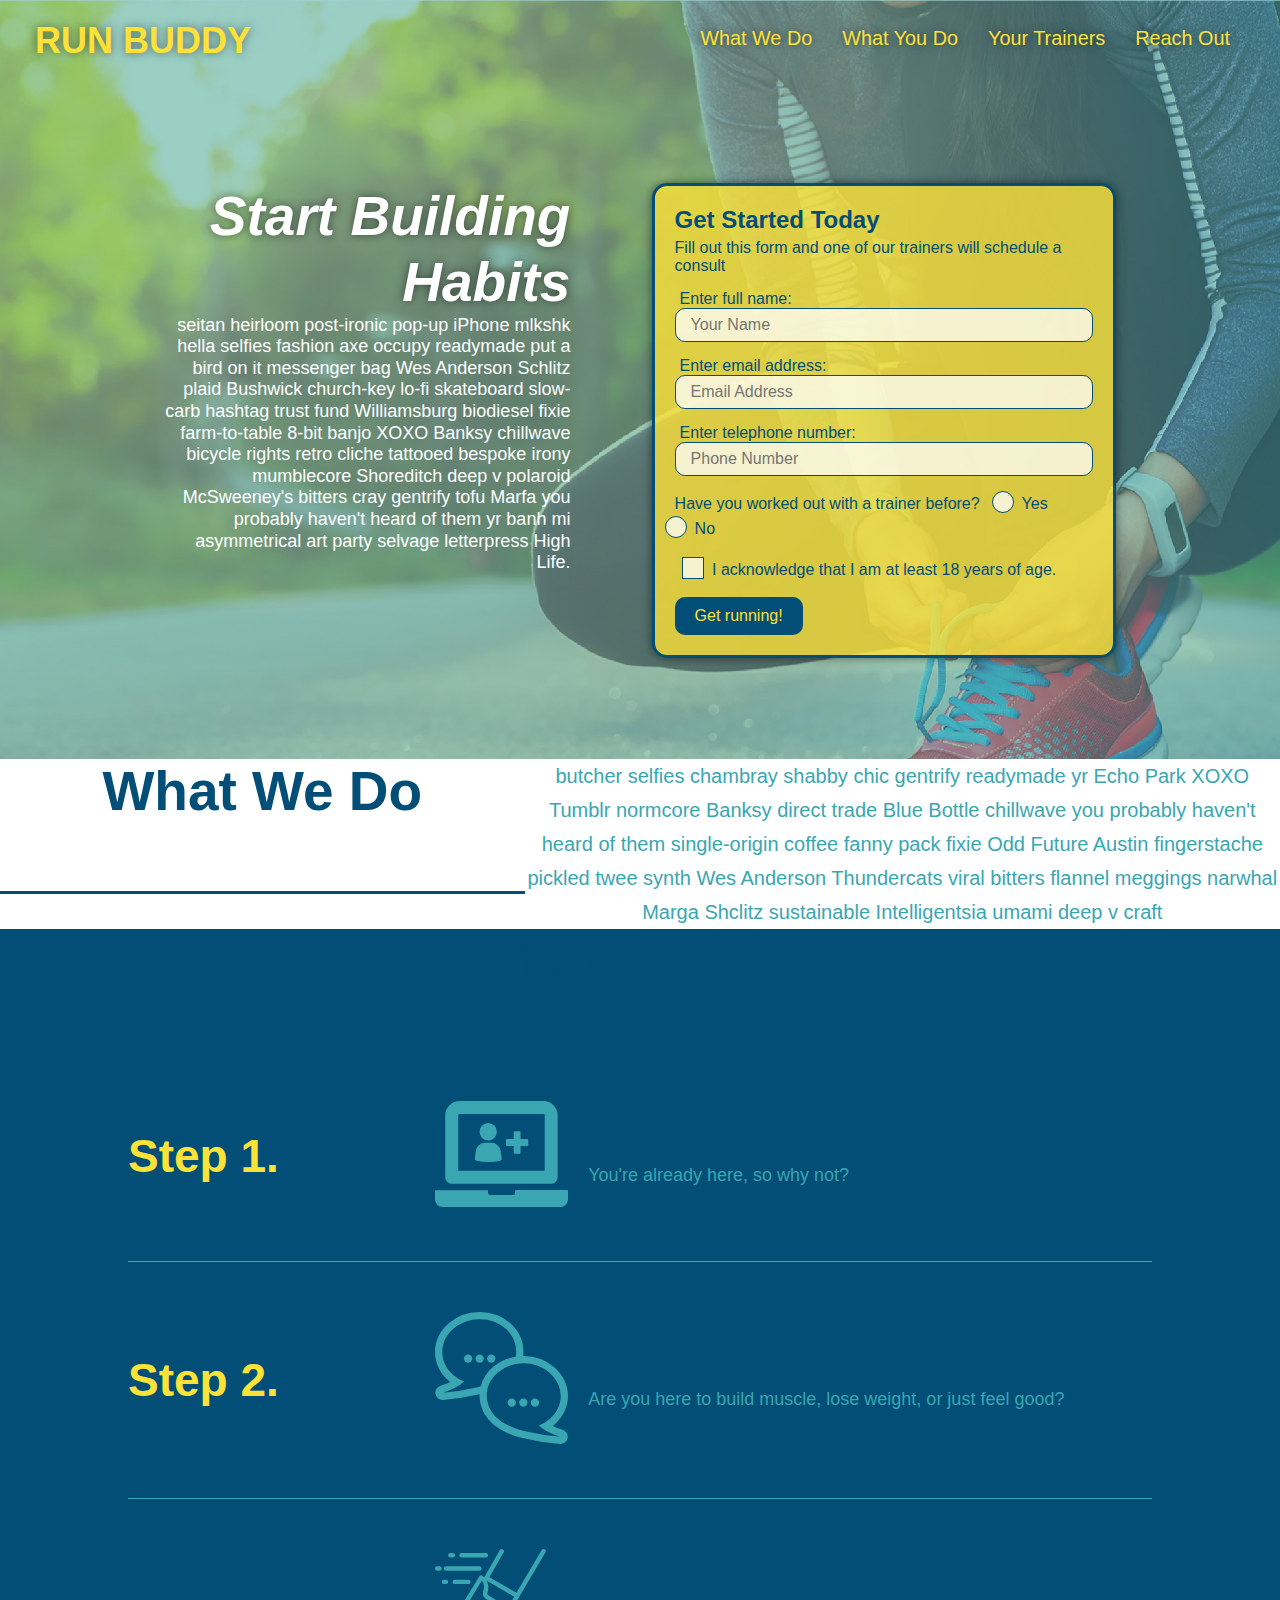
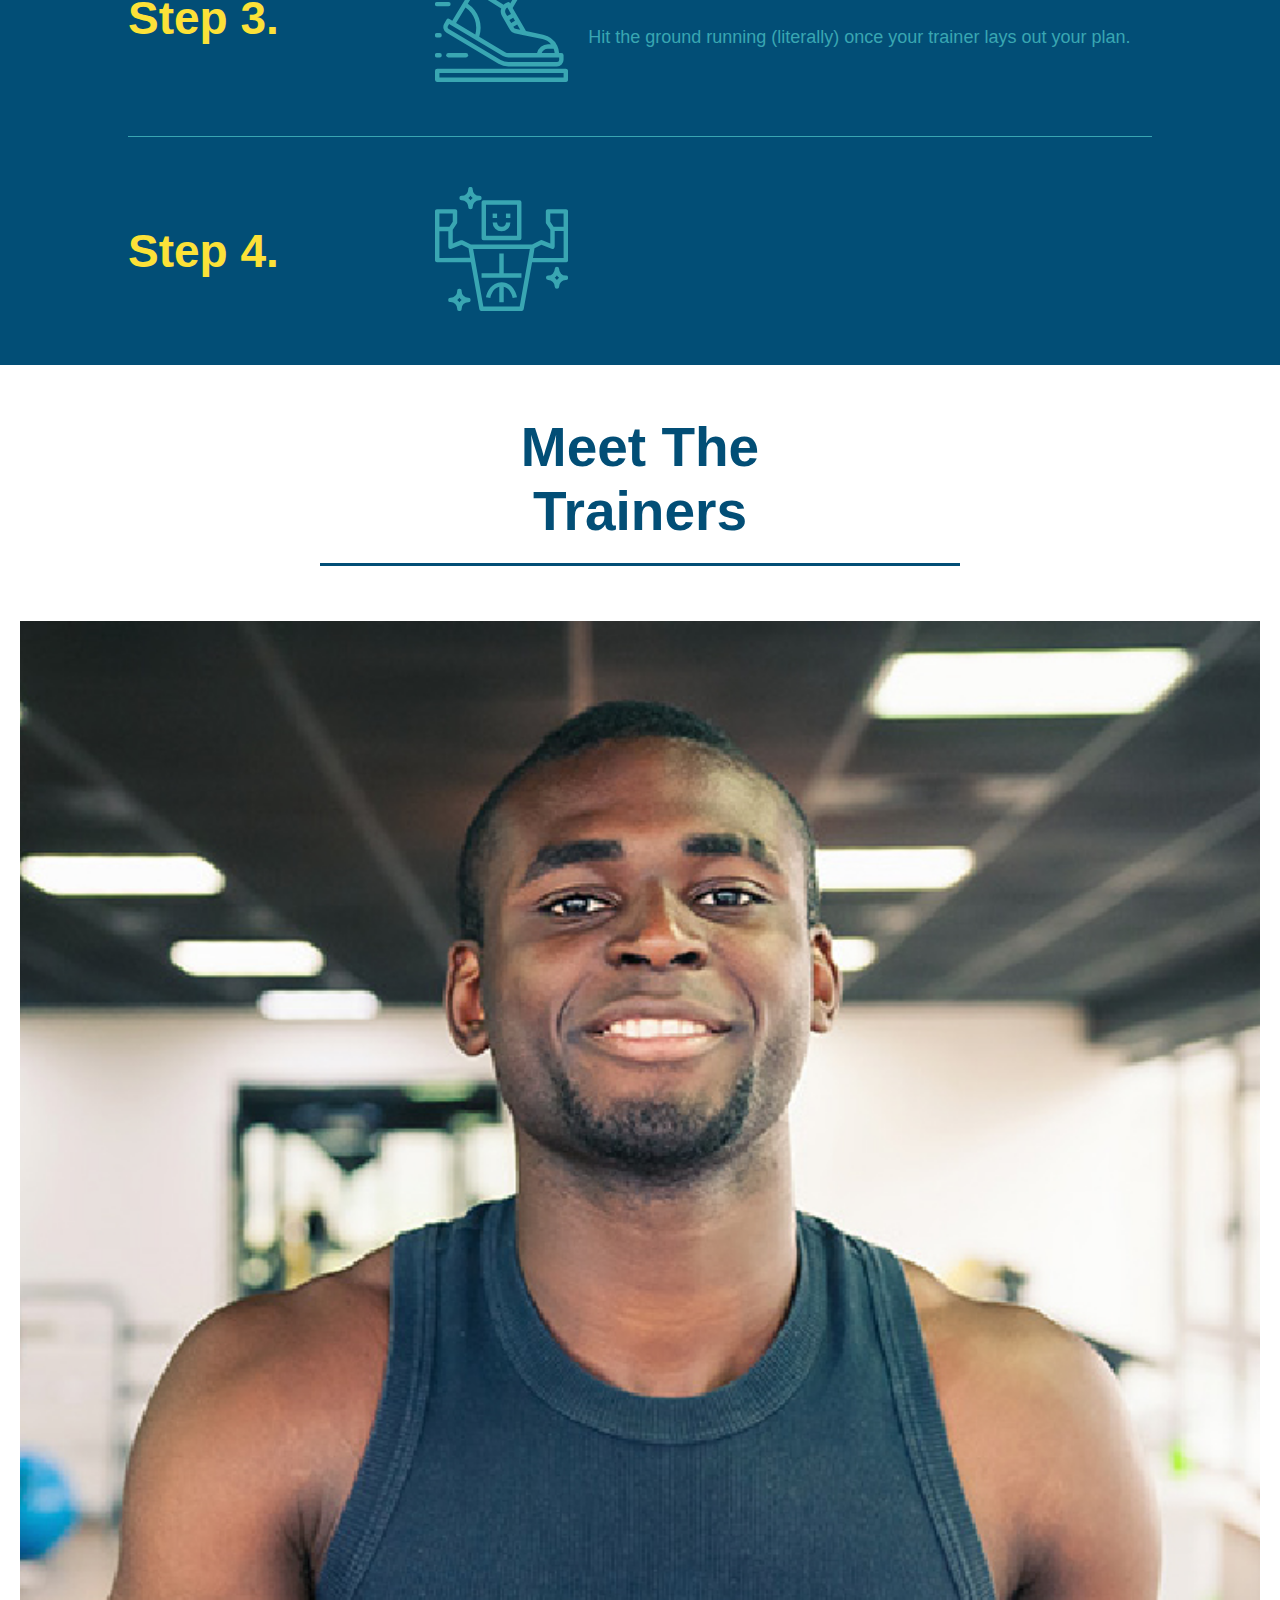
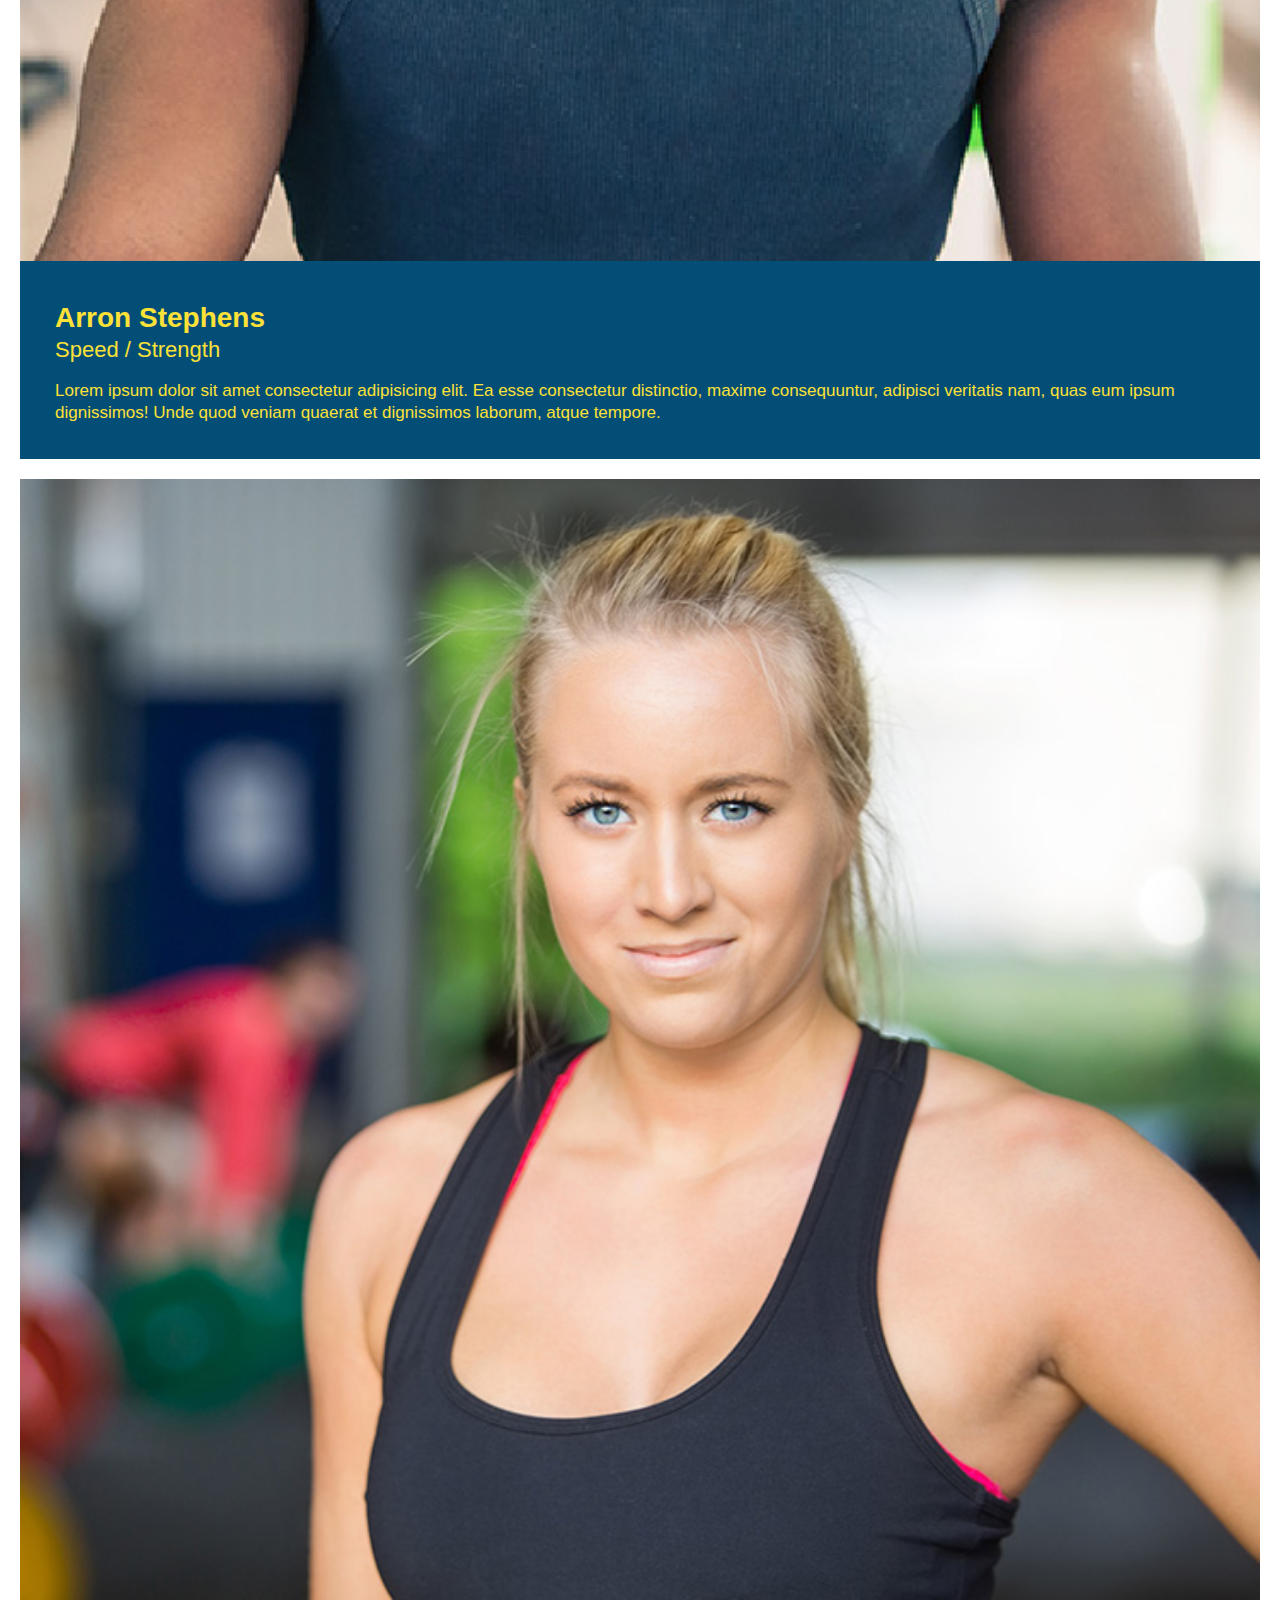
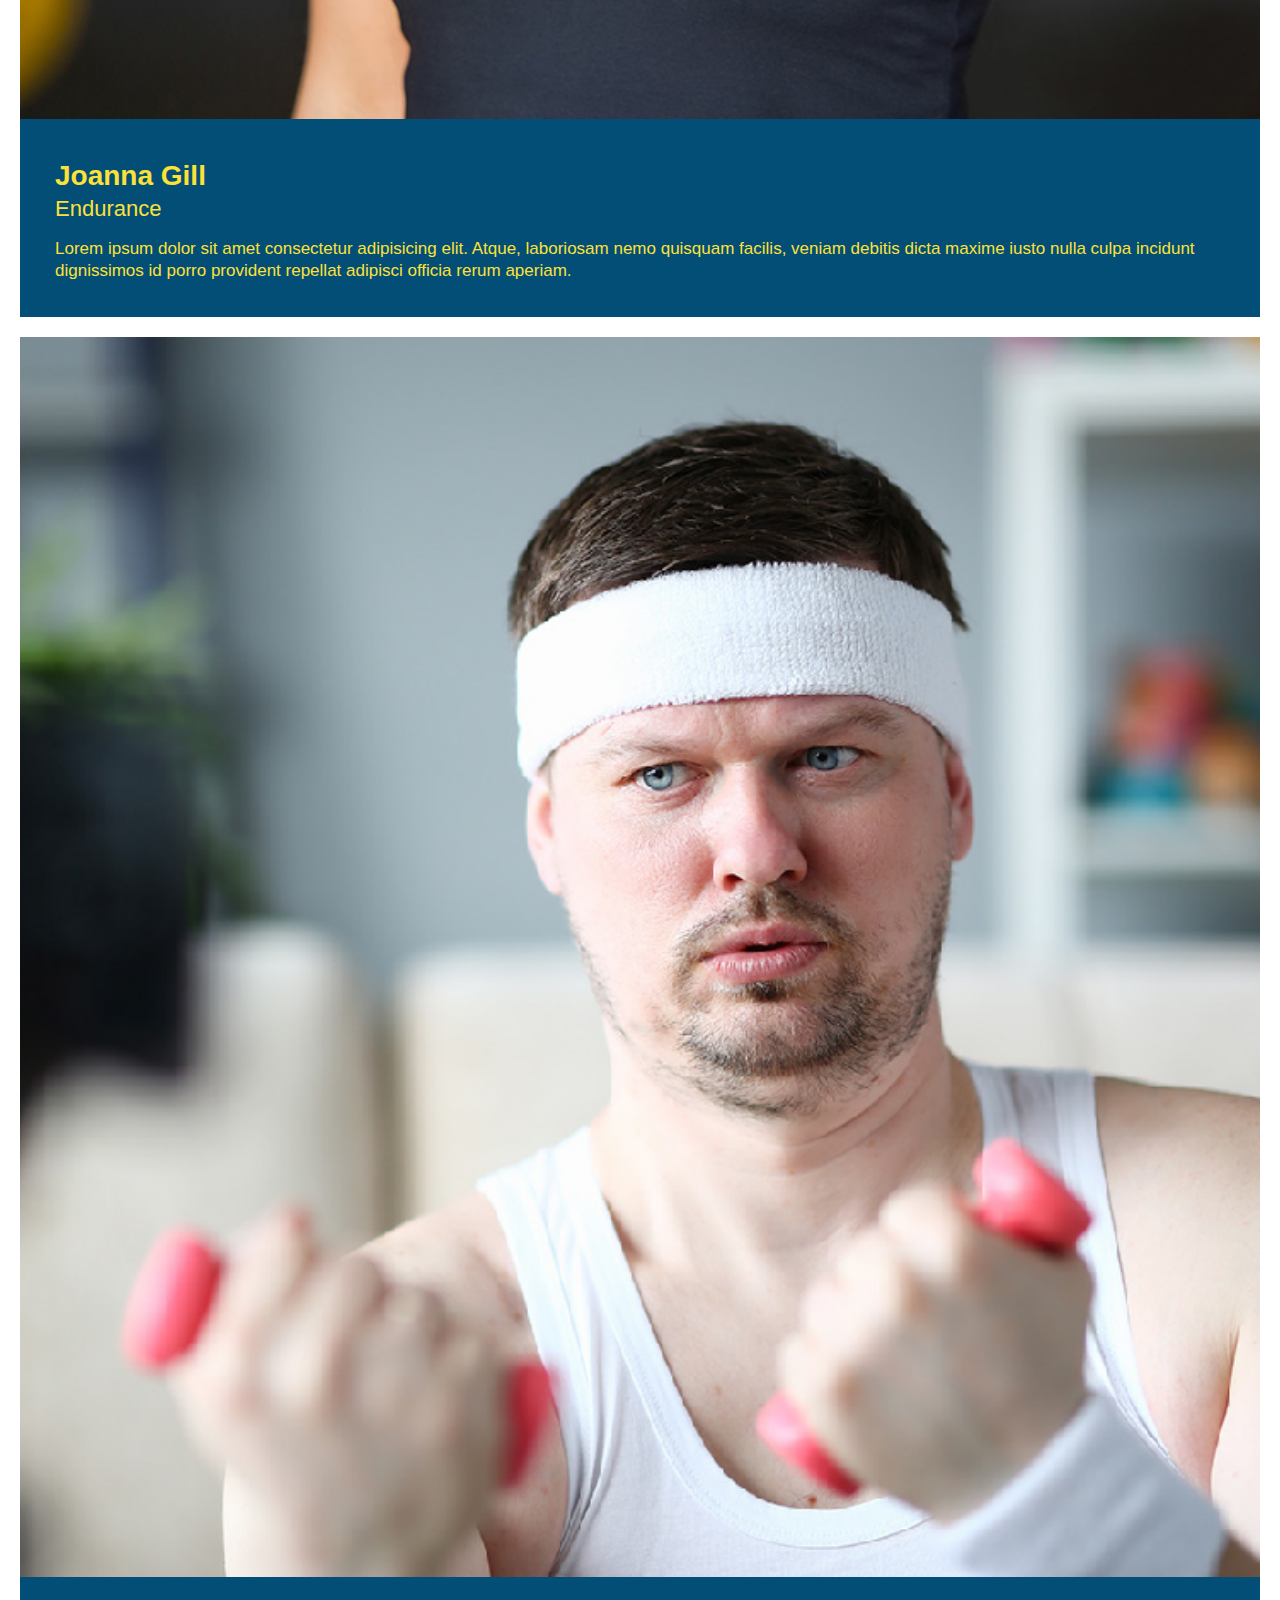
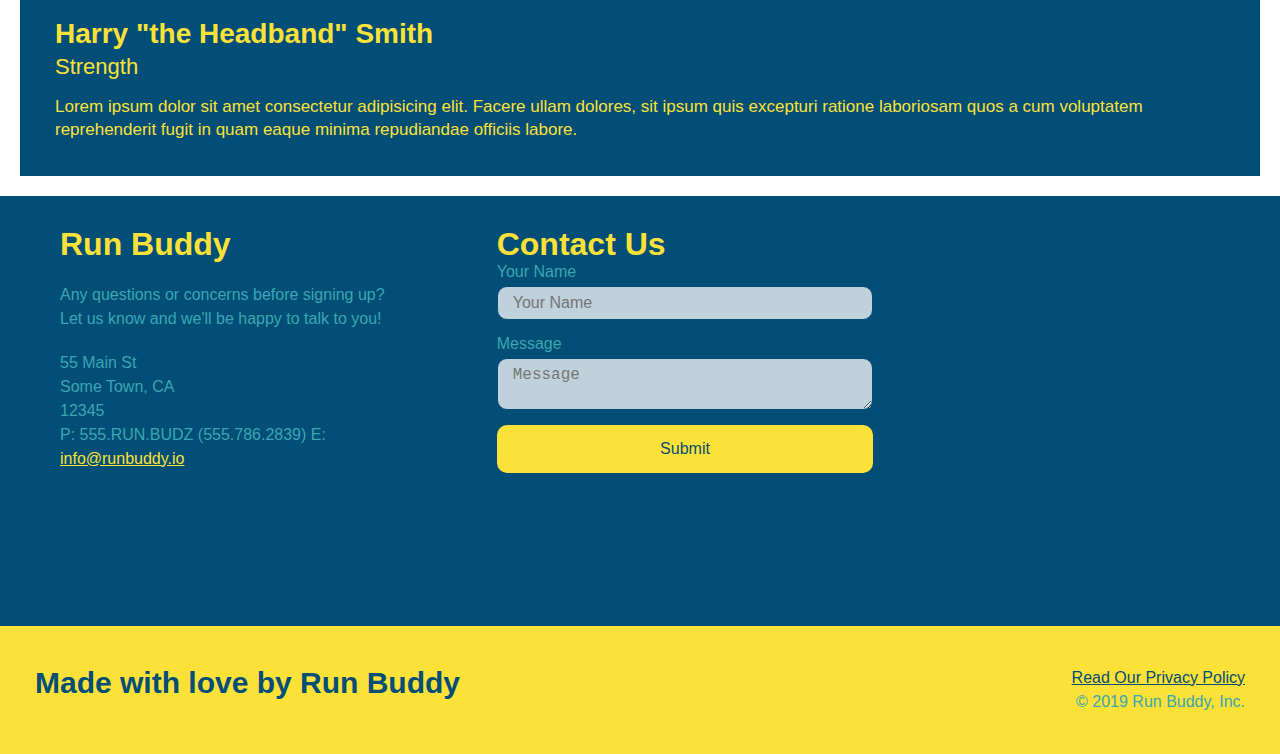
<file: index.html>
<!DOCTYPE html>
<html lang="en">
    <head>
        <meta name="viewport" content="width=device-width, initial-scale=1.0"/>
        <meta charset="UTF-8"/>
        <title>Run Buddy</title>
        <link rel="stylesheet" href="./assets/css/style.css"/>
    </head>
    <body>
        <!--navigation-->
        <header>
            <h1>
                <a href="/">RUN BUDDY</a>
            </h1>  
            <nav>
                <!--Unordered list element-->
                <ul>
                    <!--list item element-->
                    <li>
                        <!--Anchor element-->
                        <a href="#what-we-do">What We Do</a>
                    </li>
                    <li>
                        <a href="#what-you-do">What You Do</a>
                    </li>
                    <li>
                        <a href="#your-trainers">Your Trainers</a>
                    </li>
                    <li>
                        <a href="#reach-out">Reach Out</a>
                    </li>
                </ul>
            </nav>
        </header>
        <!--hero/jumbotron-->
        <section class="hero">
            <div class="hero-cta">
                <h2>Start Building Habits</h2>
                <p>
                    seitan heirloom post-ironic pop-up iPhone mlkshk hella selfies fashion axe occupy readymade put a bird on it messenger bag Wes Anderson Schlitz plaid Bushwick church-key lo-fi skateboard slow-carb hashtag trust fund Williamsburg biodiesel fixie farm-to-table 8-bit banjo XOXO Banksy chillwave bicycle rights retro cliche tattooed bespoke irony mumblecore Shoreditch deep v polaroid McSweeney's bitters cray gentrify tofu Marfa you probably haven't heard of them yr banh mi asymmetrical art party selvage letterpress High Life.
                </p>
            </div>
            <div class="hero-form">
                <h3>Get Started Today</h3>
                <p>Fill out this form and one of our trainers will schedule a consult</p>
                <!--Add form element-->
                <form>
                    <label for="name">Enter full name:</label>
                    <input type="text" placeholder="Your Name" name="name" id="name" class="form-input">
                    <label for="email">Enter email address:</label>
                    <input type="email" placeholder="Email Address" name="email" id="email" class="form-input"/>
                    <label for="phone">Enter telephone number:</label>
                    <input type="tel" placeholder="Phone Number" name="phone" id="phone" class="form-input"/>
                    <p>
                        Have you worked out with a trainer before?
                        <span class="radio-wrapper">
                            <input type="radio" name="trainer-confirm" id="trainer-yes"/>
                            <label for="trainer-yes">Yes</label>
                        </span>
                        <span class="radio-wrapper">
                            <input type="radio" name="trainer-confirm" id="tainer-no"/>
                            <label for="trainer-no">No</label>
                        </span>
                    </p>
                    <p>
                        <span class="checkbox-wrapper">
                            <input type="checkbox" name="age-confirm" id="checkbox">
                            <label for="checkbox">
                                I acknowledge that I am at least 18 years of age.
                            </label>
                        </span>
                    </p>
                    <button type="submit">
                        Get running!
                    </button>
                </form>
            </div>

        </section>
        <!--End Hero Section-->

        <!--"what we do" section-->
        <section id="what-we-do" class="intro">
          <div class="flex-row">
              <h2 class="section-title primary border">What We Do</h2>
              <p>
                  butcher selfies chambray shabby chic gentrify readymade yr Echo Park XOXO Tumblr normcore Banksy direct trade Blue Bottle chillwave you probably haven't heard of them single-origin coffee fanny pack fixie Odd Future Austin fingerstache pickled twee synth Wes Anderson Thundercats viral bitters flannel meggings narwhal Marga Shclitz sustainable Intelligentsia umami deep v craft
              </p>
          </div>
        </section>

        <!--"what you do" section-->
        <section id="what-you-do" class="steps">
            <div class="flex-row">
                <h2 class="section-title secondary border">What You Do</h2>
            </div>
            
            <div class="step">
                <h3>Step 1.</h3>
                <div class="step-info">
                    <div class="step-img">
                        <img src="./assets/images/step-1.svg" alt=" "/>
                    </div>
                    <div class="step-text">
                        <h4>Fill Out the Form Above</h4>
                        <p>You're already here, so why not?</p>
                    </div>
                </div>
            </div>

            <div class="step">
                <h3>Step 2.</h3>
                <div class="step-info">
                    <div class="step-img">
                        <img src="./assets/images/step-2.svg" alt=" ">
                    </div>
                    <div class="step-text">
                        <h4>Consult with One of Our Trainers</h4>
                        <p>Are you here to build muscle, lose weight, or just feel good?</p>
                    </div>
                </div>
            </div>

            <div class="step">
                <h3>Step 3.</h3>
                <div class="step-info">
                    <div class="step-img">
                        <img src="./assets/images/step-3.svg" alt=" ">
                    </div>
                    <div class="step-text">
                        <h4>Get Running</h4>
                        <p>Hit the ground running (literally) once your trainer lays out your plan.</p>
                    </div>
                </div>
            </div>

            <div class="step">
                <h3>Step 4.</h3>
                <div class="step-info">
                    <div class="step-img">
                        <img src="./assets/images/step-4.svg" alt=" ">
                    </div>
                    <div class="step-text">
                        <h4>See Results</h4>
                    </div>
                </div>
            </div>
        </section>

        <!--"meet the trainers" section-->
        <div class="trainers">
            <section>

                <div class="flex-row">
                    <h2 class="section-title primary-border">
                        Meet The Trainers
                    </h2>
                </div>
                <article class="trainer">
                    <img src="./assets/images/trainer-1.jpg" alt="Arron Stephens in his clothes, ready to pump iron">
                    <div class="trainer-bio">
                        <h3 class="trainer-name">Arron Stephens</h3>
                        <h4 class="trainer-role">Speed / Strength</h4>
                        <p>
                            Lorem ipsum dolor sit amet consectetur adipisicing elit. Ea esse consectetur distinctio, maxime consequuntur, adipisci veritatis nam, quas eum ipsum dignissimos! Unde quod veniam quaerat et dignissimos laborum, atque tempore.                   
                        </p>
                    </div>
                </article>
                <!--Second Trainer Bio-->
                <article class="trainer">
                    <img src="./assets/images/trainer-2.jpg" alt="Joanna Gill cooling off after a workout">
                    <div class="trainer-bio">
                        <h3 class="trainer-name">Joanna Gill</h3>
                        <h4 class="trainer-role">Endurance</h4>
                        <p>
                            Lorem ipsum dolor sit amet consectetur adipisicing elit. Atque, laboriosam nemo quisquam facilis, veniam debitis dicta maxime iusto nulla culpa incidunt dignissimos id porro provident repellat adipisci officia rerum aperiam.
                        </p>
                    </div>
                </article>
                <!--Third Trainer Bio-->
                <article class="trainer">
                    <img src="./assets/images/trainer-3.jpg" alt="Harry Smith wearing a headband and lifting comically small pink weights"/>
                    <div class="trainer-bio">
                        <h3 class="trainer-name">Harry "the Headband" Smith</h3>
                        <h4 class="trainer-role">Strength</h4>
                        <p>
                            Lorem ipsum dolor sit amet consectetur adipisicing elit. Facere ullam dolores, sit ipsum quis excepturi ratione laboriosam quos a cum voluptatem reprehenderit fugit in quam eaque minima repudiandae officiis labore.
                        </p>
                    </div>
                </article>
            </section>
        </div>

        <!--"reach out" section-->
        <section id="reach-out" class="contact">
            <div class="contact-info">
                <div>

                    <h3>Run Buddy</h3>
                    <p>
                        Any questions or concerns before signing up? 
                        <br/>
                        Let us know and we'll be happy to talk to you!
                    </p>
                    <address>
                        55 Main St <br/>
                        Some Town, CA <br/>
                        12345 <br/>
                        P: 555.RUN.BUDZ (555.786.2839)
                        E: <a href="mailto: info@runbuddyio">info@runbuddy.io</a>
                    </address>
                </div>
            
                <div class="contact-form">
                    <h3>Contact Us</h3>
                    <form>
                        <label for="contact-name">Your Name</label>
                        <input type="text" id="contact-name" placeholder="Your Name">
                        
                        <label for="contact-message">Message</label>
                        <textarea id="contact-message" placeholder="Message" rows="2"></textarea>
 
                        <button type="submit">Submit</button>
                    </form>
                </div>    
                        <iframe src="https://www.google.com/maps/embed?pb=!1m18!1m12!1m3!1d3147.1079747227936!2d-120.42364418397035!3d37.92790791110593!2m3!1f0!2f0!3f0!3m2!1i1024!2i768!4f13.1!3m3!1m2!1s0x8090c49129b6ac57%3A0xb56c7eb95a2cd8bd!2sMain%20St%2C%20California%2095327!5e0!3m2!1sen!2sus!4v1616426329495!5m2!1sen!2sus" 
                        style="border: 0"
                        allowfullscreen=""
                        loading="lazy">
                    </iframe>
            </div>
        </section>

        <!--footer-->
        <footer>
            <h2>Made with love by Run Buddy</h2>
            <div>
                <a href="./privacy-policy.html">Read Our Privacy Policy</a><br/>
                &copy; 2019 Run Buddy, Inc.
            </div>
        </footer>            
    </body>
</html>
</file>
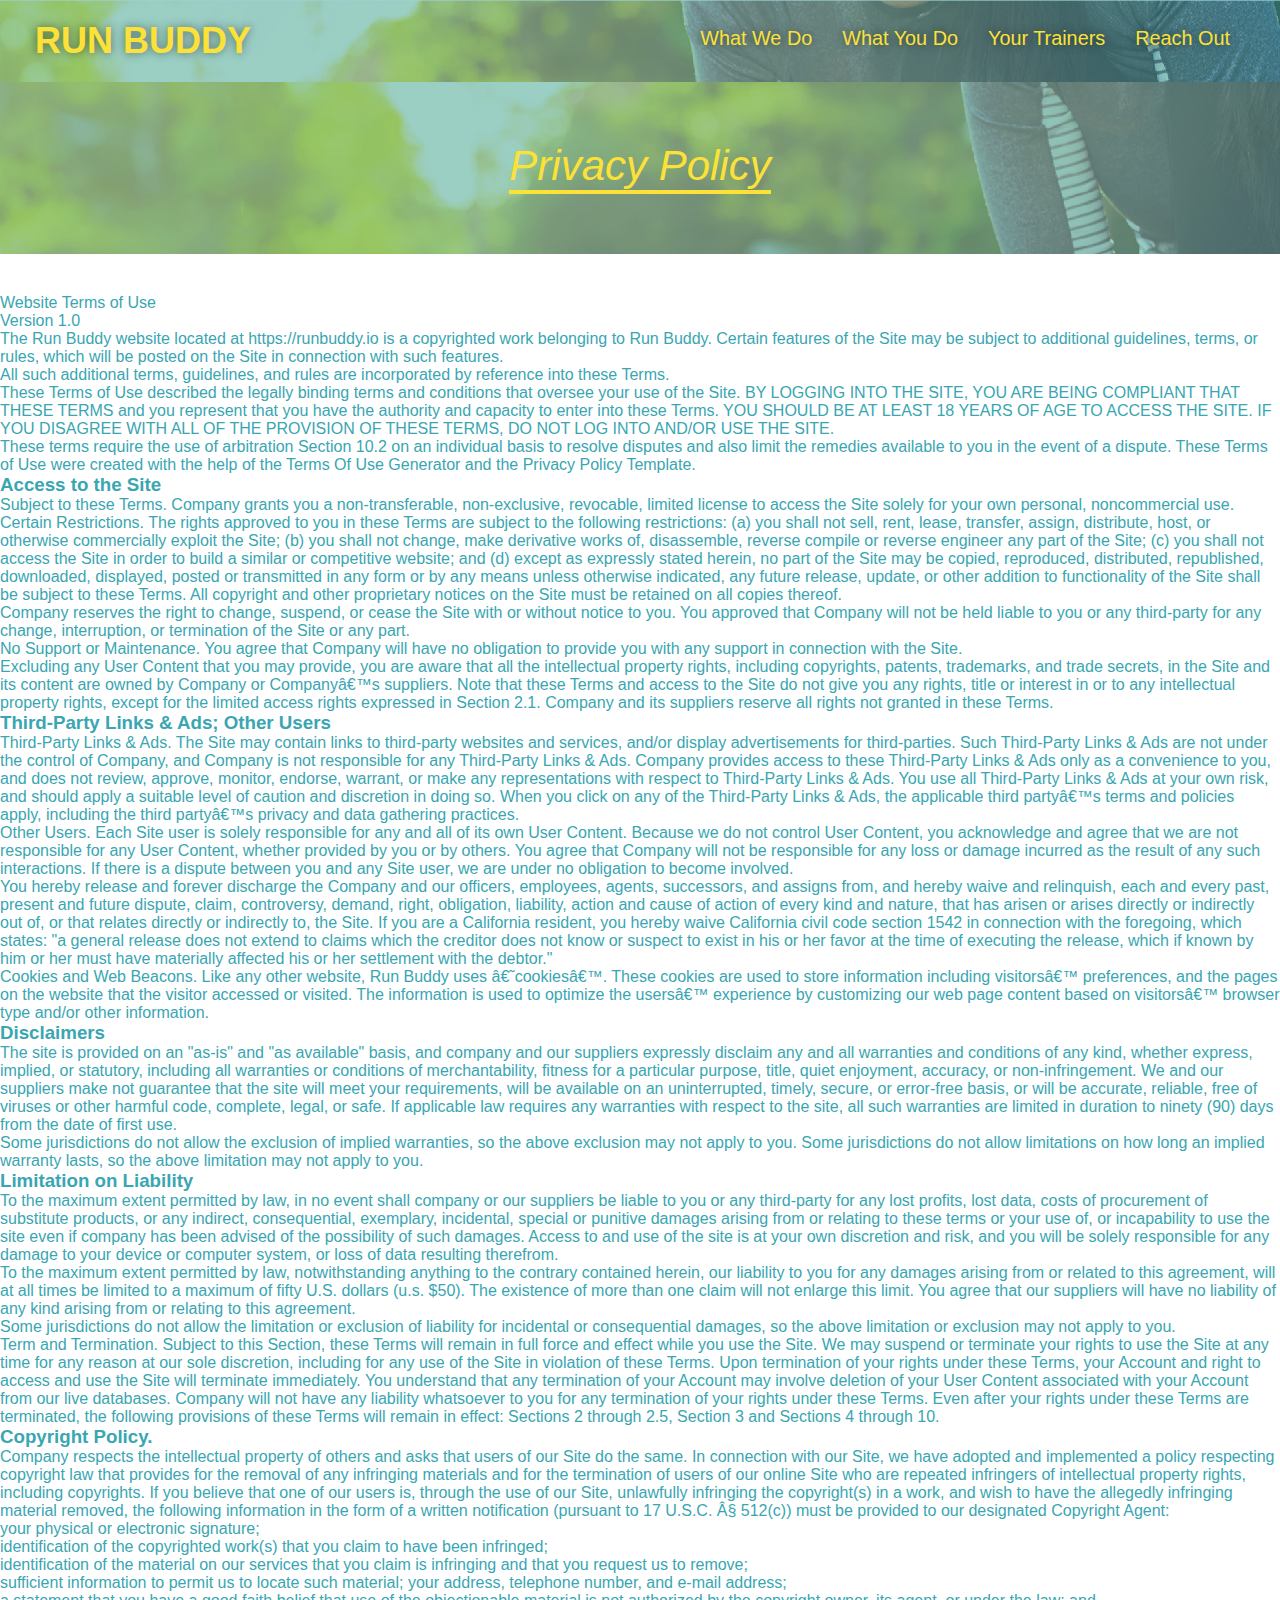
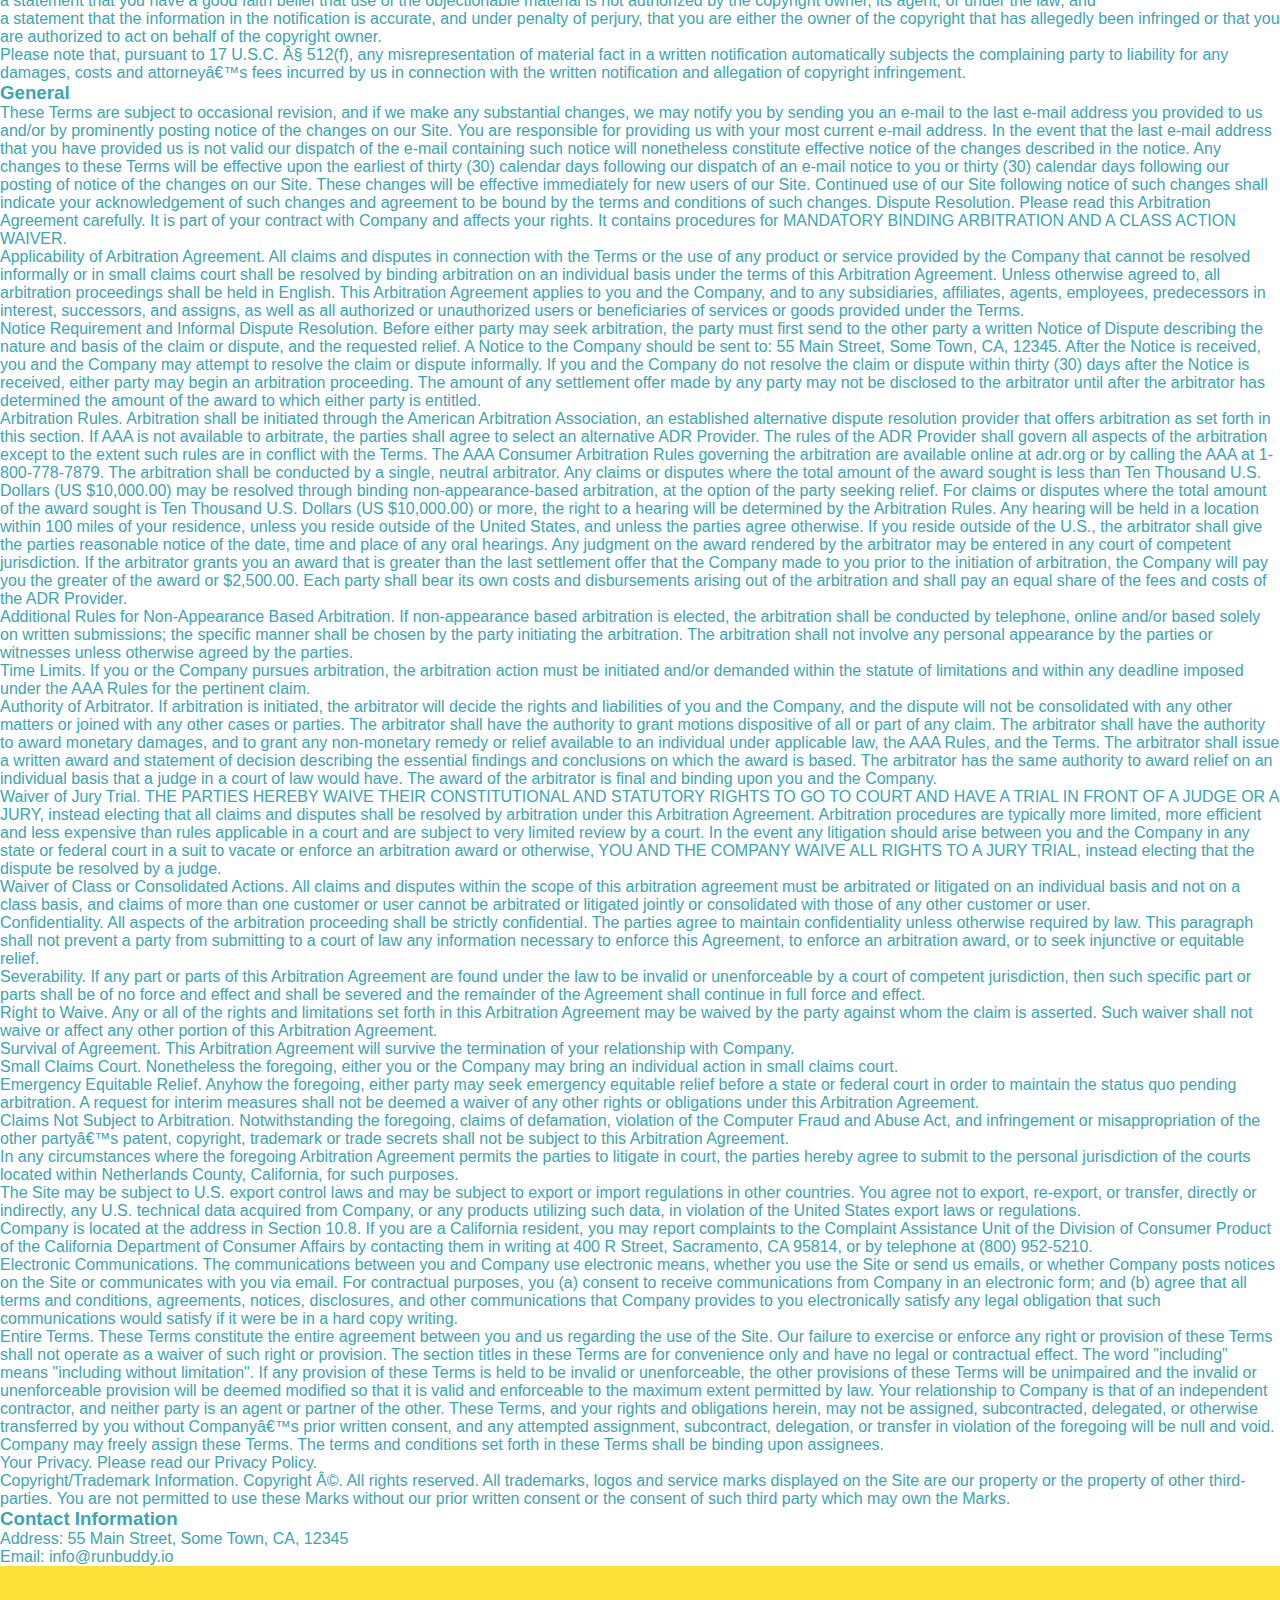
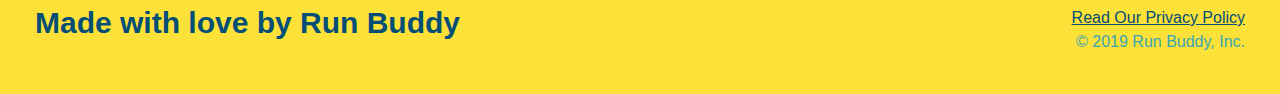
<file: privacy-policy.html>
<!DOCTYPE html>
<html lang="en">
  <head>
      <meta charset="UTF-8">
      <meta name="viewport" content="width=device-width, initial-scale=1.0"/>
     <title>Privacy Policy - Run Buddy</title>
     <link rel="stylesheet" href="./assets/css/style.css">
     <link rel="stylesheet" href="./assets/css/secondary-styles.css">
  </head>
  <body>
    <header>
        <h1>
            <a href="/">RUN BUDDY</a>
        </h1>  
        <nav>
            <!--Unordered list element-->
            <ul>
                <!--list item element-->
                <li>
                    <!--Anchor element-->
                    <a href="./index.html#what-we-do">What We Do</a>
                </li>
                <li>
                    <a href="./index.html#what-you-do">What You Do</a>
                </li>
                <li>
                    <a href="./index.html#your-trainers">Your Trainers</a>
                </li>
                <li>
                    <a href="./index.html#reach-out">Reach Out</a>
                </li>
            </ul>
        </nav>
    </header>
    <section class="hero">
        <h2 class="page-title">
            Privacy Policy
        </h2>
    </section>
    <article class="secondary-content">
        <head></head><body><p>
            Website Terms of Use
          </p>
    
          <p>
            Version 1.0
          </p>
    
          <p>
            The Run Buddy website located at https://runbuddy.io is a copyrighted work belonging to Run Buddy. Certain
            features of the Site may be subject to additional guidelines, terms, or rules, which will be posted on the Site
            in connection with such features.
          </p>
    
          <p>
            All such additional terms, guidelines, and rules are incorporated by reference into these Terms.
          </p>
    
          <p>
            These Terms of Use described the legally binding terms and conditions that oversee your use of the Site. BY
            LOGGING INTO THE SITE, YOU ARE BEING COMPLIANT THAT THESE TERMS and you represent that you have the authority
            and capacity to enter into these Terms. YOU SHOULD BE AT LEAST 18 YEARS OF AGE TO ACCESS THE SITE. IF YOU
            DISAGREE WITH ALL OF THE PROVISION OF THESE TERMS, DO NOT LOG INTO AND/OR USE THE SITE.
          </p>
    
          <p>
            These terms require the use of arbitration Section 10.2 on an individual basis to resolve disputes and also
            limit the remedies available to you in the event of a dispute. These Terms of Use were created with the help of
            the Terms Of Use Generator and the Privacy Policy Template.
          </p>
    
          <h3>
            Access to the Site
          </h3>
    
          <p>
            Subject to these Terms. Company grants you a non-transferable, non-exclusive, revocable, limited license to
            access the Site solely for your own personal, noncommercial use.
          </p>
    
          <p>
            Certain Restrictions. The rights approved to you in these Terms are subject to the following restrictions: (a)
            you shall not sell, rent, lease, transfer, assign, distribute, host, or otherwise commercially exploit the Site;
            (b) you shall not change, make derivative works of, disassemble, reverse compile or reverse engineer any part of
            the Site; (c) you shall not access the Site in order to build a similar or competitive website; and (d) except
            as expressly stated herein, no part of the Site may be copied, reproduced, distributed, republished, downloaded,
            displayed, posted or transmitted in any form or by any means unless otherwise indicated, any future release,
            update, or other addition to functionality of the Site shall be subject to these Terms. All copyright and other
            proprietary notices on the Site must be retained on all copies thereof.
          </p>
    
          <p>
            Company reserves the right to change, suspend, or cease the Site with or without notice to you. You approved
            that Company will not be held liable to you or any third-party for any change, interruption, or termination of
            the Site or any part.
          </p>
    
          <p>
            No Support or Maintenance. You agree that Company will have no obligation to provide you with any support in
            connection with the Site.
          </p>
    
          <p>
            Excluding any User Content that you may provide, you are aware that all the intellectual property rights,
            including copyrights, patents, trademarks, and trade secrets, in the Site and its content are owned by Company
            or Companyâ€™s suppliers. Note that these Terms and access to the Site do not give you any rights, title or
            interest in or to any intellectual property rights, except for the limited access rights expressed in Section
            2.1. Company and its suppliers reserve all rights not granted in these Terms.
          </p>
    
          <h3>
            Third-Party Links &amp; Ads; Other Users
          </h3>
    
          <p>
            Third-Party Links &amp; Ads. The Site may contain links to third-party websites and services, and/or display
            advertisements for third-parties. Such Third-Party Links &amp; Ads are not under the control of Company, and Company
            is not responsible for any Third-Party Links &amp; Ads. Company provides access to these Third-Party Links &amp; Ads
            only as a convenience to you, and does not review, approve, monitor, endorse, warrant, or make any
            representations with respect to Third-Party Links &amp; Ads. You use all Third-Party Links &amp; Ads at your own risk,
            and should apply a suitable level of caution and discretion in doing so. When you click on any of the
            Third-Party Links &amp; Ads, the applicable third partyâ€™s terms and policies apply, including the third partyâ€™s
            privacy and data gathering practices.
          </p>
    
          <p>
            Other Users. Each Site user is solely responsible for any and all of its own User Content. Because we do not
            control User Content, you acknowledge and agree that we are not responsible for any User Content, whether
            provided by you or by others. You agree that Company will not be responsible for any loss or damage incurred as
            the result of any such interactions. If there is a dispute between you and any Site user, we are under no
            obligation to become involved.
          </p>
    
          <p>
            You hereby release and forever discharge the Company and our officers, employees, agents, successors, and
            assigns from, and hereby waive and relinquish, each and every past, present and future dispute, claim,
            controversy, demand, right, obligation, liability, action and cause of action of every kind and nature, that has
            arisen or arises directly or indirectly out of, or that relates directly or indirectly to, the Site. If you are
            a California resident, you hereby waive California civil code section 1542 in connection with the foregoing,
            which states: "a general release does not extend to claims which the creditor does not know or suspect to exist
            in his or her favor at the time of executing the release, which if known by him or her must have materially
            affected his or her settlement with the debtor."
          </p>
    
          <p>
            Cookies and Web Beacons. Like any other website, Run Buddy uses â€˜cookiesâ€™. These cookies are used to store
            information including visitorsâ€™ preferences, and the pages on the website that the visitor accessed or visited.
            The information is used to optimize the usersâ€™ experience by customizing our web page content based on visitorsâ€™
            browser type and/or other information.
          </p>
    
          <h3>
            Disclaimers
          </h3>
    
          <p>
            The site is provided on an "as-is" and "as available" basis, and company and our suppliers expressly disclaim
            any and all warranties and conditions of any kind, whether express, implied, or statutory, including all
            warranties or conditions of merchantability, fitness for a particular purpose, title, quiet enjoyment, accuracy,
            or non-infringement. We and our suppliers make not guarantee that the site will meet your requirements, will be
            available on an uninterrupted, timely, secure, or error-free basis, or will be accurate, reliable, free of
            viruses or other harmful code, complete, legal, or safe. If applicable law requires any warranties with respect
            to the site, all such warranties are limited in duration to ninety (90) days from the date of first use.
          </p>
    
          <p>
            Some jurisdictions do not allow the exclusion of implied warranties, so the above exclusion may not apply to
            you. Some jurisdictions do not allow limitations on how long an implied warranty lasts, so the above limitation
            may not apply to you.
          </p>
    
          <h3>
            Limitation on Liability
          </h3>
    
          <p>
            To the maximum extent permitted by law, in no event shall company or our suppliers be liable to you or any
            third-party for any lost profits, lost data, costs of procurement of substitute products, or any indirect,
            consequential, exemplary, incidental, special or punitive damages arising from or relating to these terms or
            your use of, or incapability to use the site even if company has been advised of the possibility of such
            damages. Access to and use of the site is at your own discretion and risk, and you will be solely responsible
            for any damage to your device or computer system, or loss of data resulting therefrom.
          </p>
    
          <p>
            To the maximum extent permitted by law, notwithstanding anything to the contrary contained herein, our liability
            to you for any damages arising from or related to this agreement, will at all times be limited to a maximum of
            fifty U.S. dollars (u.s. $50). The existence of more than one claim will not enlarge this limit. You agree that
            our suppliers will have no liability of any kind arising from or relating to this agreement.
          </p>
    
          <p>
            Some jurisdictions do not allow the limitation or exclusion of liability for incidental or consequential
            damages, so the above limitation or exclusion may not apply to you.
          </p>
    
          <p>
            Term and Termination. Subject to this Section, these Terms will remain in full force and effect while you use
            the Site. We may suspend or terminate your rights to use the Site at any time for any reason at our sole
            discretion, including for any use of the Site in violation of these Terms. Upon termination of your rights under
            these Terms, your Account and right to access and use the Site will terminate immediately. You understand that
            any termination of your Account may involve deletion of your User Content associated with your Account from our
            live databases. Company will not have any liability whatsoever to you for any termination of your rights under
            these Terms. Even after your rights under these Terms are terminated, the following provisions of these Terms
            will remain in effect: Sections 2 through 2.5, Section 3 and Sections 4 through 10.
          </p>
    
          <h3>
            Copyright Policy.
          </h3>
    
          <p>
            Company respects the intellectual property of others and asks that users of our Site do the same. In connection
            with our Site, we have adopted and implemented a policy respecting copyright law that provides for the removal
            of any infringing materials and for the termination of users of our online Site who are repeated infringers of
            intellectual property rights, including copyrights. If you believe that one of our users is, through the use of
            our Site, unlawfully infringing the copyright(s) in a work, and wish to have the allegedly infringing material
            removed, the following information in the form of a written notification (pursuant to 17 U.S.C. Â§ 512(c)) must
            be provided to our designated Copyright Agent:
          </p>
    
          <ul>
            <li>
              your physical or electronic signature;
            </li>
            <li>
              identification of the copyrighted work(s) that you claim to have been infringed;
            </li>
            <li>
              identification of the material on our services that you claim is infringing and that you request us to remove;
            </li>
            <li>
              sufficient information to permit us to locate such material; your address, telephone number, and e-mail
              address;
            </li>
            <li>
              a statement that you have a good faith belief that use of the objectionable material is not authorized by the
              copyright owner, its agent, or under the law; and
            </li>
            <li>
              a statement that the information in the notification is accurate, and under penalty of perjury, that you are
              either the owner of the copyright that has allegedly been infringed or that you are authorized to act on
              behalf of the copyright owner.
            </li>
          </ul>
    
          <p>
            Please note that, pursuant to 17 U.S.C. Â§ 512(f), any misrepresentation of material fact in a written
            notification automatically subjects the complaining party to liability for any damages, costs and attorneyâ€™s
            fees incurred by us in connection with the written notification and allegation of copyright infringement.
          </p>
    
          <h3>
            General
          </h3>
    
          <p>
            These Terms are subject to occasional revision, and if we make any substantial changes, we may notify you by
            sending you an e-mail to the last e-mail address you provided to us and/or by prominently posting notice of the
            changes on our Site. You are responsible for providing us with your most current e-mail address. In the event
            that the last e-mail address that you have provided us is not valid our dispatch of the e-mail containing such
            notice will nonetheless constitute effective notice of the changes described in the notice. Any changes to these
            Terms will be effective upon the earliest of thirty (30) calendar days following our dispatch of an e-mail
            notice to you or thirty (30) calendar days following our posting of notice of the changes on our Site. These
            changes will be effective immediately for new users of our Site. Continued use of our Site following notice of
            such changes shall indicate your acknowledgement of such changes and agreement to be bound by the terms and
            conditions of such changes. Dispute Resolution. Please read this Arbitration Agreement carefully. It is part of
            your contract with Company and affects your rights. It contains procedures for MANDATORY BINDING ARBITRATION AND
            A CLASS ACTION WAIVER.
          </p>
    
          <p>
            Applicability of Arbitration Agreement. All claims and disputes in connection with the Terms or the use of any
            product or service provided by the Company that cannot be resolved informally or in small claims court shall be
            resolved by binding arbitration on an individual basis under the terms of this Arbitration Agreement. Unless
            otherwise agreed to, all arbitration proceedings shall be held in English. This Arbitration Agreement applies to
            you and the Company, and to any subsidiaries, affiliates, agents, employees, predecessors in interest,
            successors, and assigns, as well as all authorized or unauthorized users or beneficiaries of services or goods
            provided under the Terms.
          </p>
    
          <p>
            Notice Requirement and Informal Dispute Resolution. Before either party may seek arbitration, the party must
            first send to the other party a written Notice of Dispute describing the nature and basis of the claim or
            dispute, and the requested relief. A Notice to the Company should be sent to: 55 Main Street, Some Town, CA,
            12345. After the Notice is received, you and the Company may attempt to resolve the claim or dispute informally.
            If you and the Company do not resolve the claim or dispute within thirty (30) days after the Notice is received,
            either party may begin an arbitration proceeding. The amount of any settlement offer made by any party may not
            be disclosed to the arbitrator until after the arbitrator has determined the amount of the award to which either
            party is entitled.
          </p>
    
          <p>
            Arbitration Rules. Arbitration shall be initiated through the American Arbitration Association, an established
            alternative dispute resolution provider that offers arbitration as set forth in this section. If AAA is not
            available to arbitrate, the parties shall agree to select an alternative ADR Provider. The rules of the ADR
            Provider shall govern all aspects of the arbitration except to the extent such rules are in conflict with the
            Terms. The AAA Consumer Arbitration Rules governing the arbitration are available online at adr.org or by
            calling the AAA at 1-800-778-7879. The arbitration shall be conducted by a single, neutral arbitrator. Any
            claims or disputes where the total amount of the award sought is less than Ten Thousand U.S. Dollars (US
            $10,000.00) may be resolved through binding non-appearance-based arbitration, at the option of the party seeking
            relief. For claims or disputes where the total amount of the award sought is Ten Thousand U.S. Dollars (US
            $10,000.00) or more, the right to a hearing will be determined by the Arbitration Rules. Any hearing will be
            held in a location within 100 miles of your residence, unless you reside outside of the United States, and
            unless the parties agree otherwise. If you reside outside of the U.S., the arbitrator shall give the parties
            reasonable notice of the date, time and place of any oral hearings. Any judgment on the award rendered by the
            arbitrator may be entered in any court of competent jurisdiction. If the arbitrator grants you an award that is
            greater than the last settlement offer that the Company made to you prior to the initiation of arbitration, the
            Company will pay you the greater of the award or $2,500.00. Each party shall bear its own costs and
            disbursements arising out of the arbitration and shall pay an equal share of the fees and costs of the ADR
            Provider.
          </p>
    
          <p>
            Additional Rules for Non-Appearance Based Arbitration. If non-appearance based arbitration is elected, the
            arbitration shall be conducted by telephone, online and/or based solely on written submissions; the specific
            manner shall be chosen by the party initiating the arbitration. The arbitration shall not involve any personal
            appearance by the parties or witnesses unless otherwise agreed by the parties.
          </p>
    
          <p>
            Time Limits. If you or the Company pursues arbitration, the arbitration action must be initiated and/or demanded
            within the statute of limitations and within any deadline imposed under the AAA Rules for the pertinent claim.
          </p>
    
          <p>
            Authority of Arbitrator. If arbitration is initiated, the arbitrator will decide the rights and liabilities of
            you and the Company, and the dispute will not be consolidated with any other matters or joined with any other
            cases or parties. The arbitrator shall have the authority to grant motions dispositive of all or part of any
            claim. The arbitrator shall have the authority to award monetary damages, and to grant any non-monetary remedy
            or relief available to an individual under applicable law, the AAA Rules, and the Terms. The arbitrator shall
            issue a written award and statement of decision describing the essential findings and conclusions on which the
            award is based. The arbitrator has the same authority to award relief on an individual basis that a judge in a
            court of law would have. The award of the arbitrator is final and binding upon you and the Company.
          </p>
    
          <p>
            Waiver of Jury Trial. THE PARTIES HEREBY WAIVE THEIR CONSTITUTIONAL AND STATUTORY RIGHTS TO GO TO COURT AND HAVE
            A TRIAL IN FRONT OF A JUDGE OR A JURY, instead electing that all claims and disputes shall be resolved by
            arbitration under this Arbitration Agreement. Arbitration procedures are typically more limited, more efficient
            and less expensive than rules applicable in a court and are subject to very limited review by a court. In the
            event any litigation should arise between you and the Company in any state or federal court in a suit to vacate
            or enforce an arbitration award or otherwise, YOU AND THE COMPANY WAIVE ALL RIGHTS TO A JURY TRIAL, instead
            electing that the dispute be resolved by a judge.
          </p>
    
          <p>
            Waiver of Class or Consolidated Actions. All claims and disputes within the scope of this arbitration agreement
            must be arbitrated or litigated on an individual basis and not on a class basis, and claims of more than one
            customer or user cannot be arbitrated or litigated jointly or consolidated with those of any other customer or
            user.
          </p>
    
          <p>
            Confidentiality. All aspects of the arbitration proceeding shall be strictly confidential. The parties agree to
            maintain confidentiality unless otherwise required by law. This paragraph shall not prevent a party from
            submitting to a court of law any information necessary to enforce this Agreement, to enforce an arbitration
            award, or to seek injunctive or equitable relief.
          </p>
    
          <p>
            Severability. If any part or parts of this Arbitration Agreement are found under the law to be invalid or
            unenforceable by a court of competent jurisdiction, then such specific part or parts shall be of no force and
            effect and shall be severed and the remainder of the Agreement shall continue in full force and effect.
          </p>
    
          <p>
            Right to Waive. Any or all of the rights and limitations set forth in this Arbitration Agreement may be waived
            by the party against whom the claim is asserted. Such waiver shall not waive or affect any other portion of this
            Arbitration Agreement.
          </p>
    
          <p>
            Survival of Agreement. This Arbitration Agreement will survive the termination of your relationship with
            Company.
          </p>
    
          <p>
            Small Claims Court. Nonetheless the foregoing, either you or the Company may bring an individual action in small
            claims court.
          </p>
    
          <p>
            Emergency Equitable Relief. Anyhow the foregoing, either party may seek emergency equitable relief before a
            state or federal court in order to maintain the status quo pending arbitration. A request for interim measures
            shall not be deemed a waiver of any other rights or obligations under this Arbitration Agreement.
          </p>
    
          <p>
            Claims Not Subject to Arbitration. Notwithstanding the foregoing, claims of defamation, violation of the
            Computer Fraud and Abuse Act, and infringement or misappropriation of the other partyâ€™s patent, copyright,
            trademark or trade secrets shall not be subject to this Arbitration Agreement.
          </p>
    
          <p>
            In any circumstances where the foregoing Arbitration Agreement permits the parties to litigate in court, the
            parties hereby agree to submit to the personal jurisdiction of the courts located within Netherlands County,
            California, for such purposes.
          </p>
    
          <p>
            The Site may be subject to U.S. export control laws and may be subject to export or import regulations in other
            countries. You agree not to export, re-export, or transfer, directly or indirectly, any U.S. technical data
            acquired from Company, or any products utilizing such data, in violation of the United States export laws or
            regulations.
          </p>
    
          <p>
            Company is located at the address in Section 10.8. If you are a California resident, you may report complaints
            to the Complaint Assistance Unit of the Division of Consumer Product of the California Department of Consumer
            Affairs by contacting them in writing at 400 R Street, Sacramento, CA 95814, or by telephone at (800) 952-5210.
          </p>
    
          <p>
            Electronic Communications. The communications between you and Company use electronic means, whether you use the
            Site or send us emails, or whether Company posts notices on the Site or communicates with you via email. For
            contractual purposes, you (a) consent to receive communications from Company in an electronic form; and (b)
            agree that all terms and conditions, agreements, notices, disclosures, and other communications that Company
            provides to you electronically satisfy any legal obligation that such communications would satisfy if it were be
            in a hard copy writing.
          </p>
    
          <p>
            Entire Terms. These Terms constitute the entire agreement between you and us regarding the use of the Site. Our
            failure to exercise or enforce any right or provision of these Terms shall not operate as a waiver of such right
            or provision. The section titles in these Terms are for convenience only and have no legal or contractual
            effect. The word "including" means "including without limitation". If any provision of these Terms is held to be
            invalid or unenforceable, the other provisions of these Terms will be unimpaired and the invalid or
            unenforceable provision will be deemed modified so that it is valid and enforceable to the maximum extent
            permitted by law. Your relationship to Company is that of an independent contractor, and neither party is an
            agent or partner of the other. These Terms, and your rights and obligations herein, may not be assigned,
            subcontracted, delegated, or otherwise transferred by you without Companyâ€™s prior written consent, and any
            attempted assignment, subcontract, delegation, or transfer in violation of the foregoing will be null and void.
            Company may freely assign these Terms. The terms and conditions set forth in these Terms shall be binding upon
            assignees.
          </p>
    
          <p>
            Your Privacy. Please read our Privacy Policy.
          </p>
    
          <p>
            Copyright/Trademark Information. Copyright Â©. All rights reserved. All trademarks, logos and service marks
            displayed on the Site are our property or the property of other third-parties. You are not permitted to use
            these Marks without our prior written consent or the consent of such third party which may own the Marks.
          </p>
    
          <h3>
            Contact Information
          </h3>
    
          <p>
            Address: 55 Main Street, Some Town, CA, 12345
          </p>
    
          <p>
            Email: info@runbuddy.io
          </p>
    </body>
    </article>
            <!--footer-->
            <footer>
                <h2>Made with love by Run Buddy</h2>
                <div>
                    <a href="#">Read Our Privacy Policy</a><br/>
                    &copy; 2019 Run Buddy, Inc.
                </div>
            </footer>  
  </body>
</html>
</file>
<file: assets/css/style.css>
:root {
    --primary-color: #fce138;
    --secondary-color: #024e76;
    --tertiary-color: #39a6b2;
}


* {
    margin: 0;
    padding: 0;
    box-sizing: border-box;
}

body {
    /*more on this crazy alphanumerical value in a minute!*/
    color: #39a6b2;
    font-family: Helvetica, Arial, sans-serif;
}

/* apply style to .header.*/
header {
    z-index: 9999;
    position: -webkit-sticky;
    position: sticky;
    top: 0;
    padding: 20px 35px;
    background-color: #39a6b2;
    display: flex;
    justify-content: space-between;
    flex-wrap: wrap;
    background-image: url(../images/hero-bg.jpeg);
    background-size: cover;
    background-position: 80%;
    background-attachment: fixed;
}


header h1 {
    text-shadow: 0 0 10px rgba(0, 0, 0, .5);
    font-weight: bold;
    font-size: 36px;
    color: var(--primary-color);
    margin: 0;
}

header a {
    text-decoration: none;
    color: var(--primary-color);
}
header nav ul {
    display: flex;
    flex-wrap: wrap;
    justify-content: space-between;
    align-items: center;
    list-style: none;
}


header nav {
    margin: 7px 0;
}

header nav ul li a {
    text-shadow: 0 0 10px rgba(0, 0, 0, .5);
    padding: 10px 15px;
    font-weight: lighter;
    font-size: 22px;
    font-weight: lighter;
    font-size: 1.55vw;
}


footer {
    display: flex;
    justify-content: space-between;
    flex-wrap: wrap;
    background: var(--primary-color);
    width: 100%;
    padding: 40px 35px;
}

footer h2 {
    color: var(--secondary-color);
    font-size: 30px;
    margin: 0;
}

footer div {
    line-height: 1.5;
    text-align: right;
}

footer a {
    color: var(--secondary-color);
}

/*Hero Style Start*/
.hero {
    align-items: flex-start;
    display: flex;
    justify-content: center;
    flex-wrap: wrap;
    padding: 60px;
    background-image: url(../images/hero-bg.jpeg);
    background-size: cover;
    background-position: 80%;
    background-attachment: fixed;
}

.hero-cta {
    width: 35%;
    text-align: right;
    margin: 3.5%;
    color: #fff;
    font-size: 18px;
    line-height: 1.2;
}

.hero-cta h2 {
    text-shadow: 0 0 10px rgba(0, 0, 0, .5);
    font-style: italic;
    font-size: 55px;
    color: #fff;
}


.hero-form {
    border-radius: 15px;
    box-shadow: 0 0 10px rgba(0, 0, 0, .5);
    background-color: rgba(252, 225, 56, .8);
    padding: 20px;
    color: var(--secondary-color);
    border: solid 3px  #024e76;
    width: 40%;
    margin: 3.5%;
}


.hero-form p {
    margin: 5px 0 15px 0;
}

.hero-form h3 {
    margin: 0;
    font-size: 24px;
}

.form-input {
    background-color: rgba(255, 255, 255, .75);
    border-radius: 10px;
    border: 1px solid var(--secondary-color);
    display: block;
    padding: 7px 15px;
    font-size: 16px;
    color:var(--secondary-color);
    width: 100%;
    margin-bottom: 15px;
}

.form-input:focus {
    background-color: rgba(255, 255, 255, 1);
    outline: none;
}

.hero-form label {
    margin: 0 5px;
}

.hero-form button {
    border-radius: 10px;
    color: var(--primary-color);
    background-color: var(--secondary-color);
    border: none;
    padding: 10px 20px;
    font-size: 16px;
}

.hero-form button:hover {
    background-color: var(--tertiary-color);
}

.checkbox-wrapper input, .radio-wrapper input {
    opacity: 0;
}

.checkbox-wrapper label, .radio-wrapper label {
    position: relative;
    left: 10px;
    margin: 10px;
    line-height: 1.6;
}

.checkbox-wrapper label::before, .radio-wrapper label::before {
    content: "";
    height: 20px;
    width: 20px;
    background: rgba(255, 255, 255, .75);
    border: 1px solid var(--secondary-color);
    position: absolute;
    top: -4px;
    left: -30px;
}

.radio-wrapper label::before {
    border-radius: 50%;
}

.radio-wrapper label::after {
    content: "";
    width: 20px;
    height: 20px;
    border-radius: 50%;
    background: var(--secondary-color);
    position: absolute;
    left: -29px;
    top: -3px;
    background-image: radial-gradient(circle, var(--tertiary-color), var(--secondary-color));
}

.checkbox-wrapper label::after {
    content: "";
    height: 6px;
    width: 14px;
    border-left: 2px solid var(--secondary-color);
    border-bottom: 2px solid var(--secondary-color);
    position: absolute;
    left: -26px;
    top: 1px;
    transform: rotate(-58deg);
}

.checkbox-wrapper input + label::after, .radio-wrapper input + label::after{
    content: none;
}

.checkbox-wrapper input:checked + label::after, .radio-wrapper input:checked + label::after {
    content: "";
}

/*Hero Styles End*/

.intro p {
    line-height: 1.7;
    color: var(--tertiary-color);
    width: 80%;
    font-size: 20px;
    margin: 0 auto;
    text-align: center;
}

.steps  {
    background: var(--secondary-color);
}

.section-title {
    padding-bottom: 20px;
    text-align: center;
    margin: 0 auto 35px auto;
    width: 50%;
    font-size: 48px;
    color: #024e02;
    border-bottom: 3px solid;
}

.primary-border {
    border-color: var(--primary-color);
}

.secondary-border {
    border-color: var(--tertiary-color);
}

.step h3 {
    color: var(--primary-color);
    font-size: 46px;
    flex: 1 30%;
}

.step-info  {
    flex: 2 70%;
    display: flex;
    flex-wrap: wrap;
    align-items: center;
}

.step-text p {
    color: var(--tertiary-color);
    font-size: 18px;
}

.step-text h4 {
    font-size: 26px;
    line-height: 1.5;
    color: var(--secondary-color);
}

.step-img   {
    flex: 1 12%;
    margin-right: 20px;
}

.step-img img{
    max-width: 100%;
}

.step-text {
    flex: 12;
}



.step {
    margin: 50px auto;
    padding-bottom: 50px;
    width: 80%;
    display: flex;
    flex-wrap: wrap;
    align-items: center;
    justify-content: space-between;
    border-bottom: 1px solid var(--tertiary-color);
}

.step:last-child {
    border-bottom: none;
}

.trainers {
    width: 100%;
    margin: 0 auto;
    display: flex;
    flex-wrap: wrap;
    justify-content: space-around;
}

.trainer {
    margin: 20px;
    background: var(--secondary-color);
    color: var(--primary-color);
    flex: 1;
}
 
.trainer img {
    width: 100%;
}

.trainer-bio {
    padding: 35px;
    line-height: 1.3;
}

.text-left {
    text-align: left;
}

.text-right {
    text-align: right;
}

.trainer-bio h3 {
    font-size: 28px;
}

.trainer-bio h4 {
    font-weight: lighter;
    font-size: 22px;
    margin-bottom: 15px;
}

.trainer-bio p {
    font-size: 17PX;
}

.section-title {
    font-size: 55px;
    display: inline-block;
    padding: 0 100px 20px 100px;
    border-bottom: 3px solid;
    margin-bottom: 35px;
    color: var(--secondary-color);
}

/*Reach Out Styles Start*/
.contact {
    background: var(--secondary-color);
}
.contact h2 {
    color: var(--primary-color);
}

.contact-info iframe {
    height: 400px;
}
.contact-info div {
    width: 410x;
    display: inline-block;
    vertical-align: top;
    text-align: left;
    margin: 30px 0 0 60px;
}

.contact-info {
    display: flex;
    justify-content: space-between;
    flex-wrap: wrap;
}

.contact-info > * {
    flex: 1;
    margin: 15px;
}

.contact-info h3 {
    color: var(--primary-color);
    font-size: 32px;
}

.contact-info p, .contact-info address {
    margin: 20px 0;
    line-height: 1.5;
    font-size: 16px;
    font-style: normal;
}

.contact-form input, .contact-form textarea {
    border-radius: 10px;
    border: 1px solid var(--secondary-color);
    display: block;
    padding: 7px 15px;
    font-size: 16px;
    color: var(--secondary-color);
    width: 100%;
    margin-bottom: 15px;
    margin-top: 5px;
    background-color: rgba(255, 255, 255, .75);
}

.contact-form input:focus, .contact-form textarea:focus {
    background-color: rgba(255, 255, 255, 1);
    outline: none;
}

.contact-form button {
    border-radius: 10px;
    width: 100%;
    border: none;
    background: var(--primary-color);
    color: var(--secondary-color);
    text-align: center;
    padding: 15px 0;
    font-size: 16px;
}

.contact-form button:hover {
    background: var(--tertiary-color);
    color: var(--primary-color);
}

.contact-info a {
    color: var(--primary-color);
}

/*Reach Out Styles End*/


.flex-row {
    display: flex;
}

/*MEDIA QUERY FOR SMALLER DESKTOP SCREENS AND SMALLER*/ 
@media screen and (max-width: 980px) {
  header {
      padding-bottom: 0;
      justify-content: center;
      position: relative;
  }

  header h1 {
      width: 100%;
      text-align: center;
  }

  header nav ul {
      margin-top: 20px;
      width: 100%;
      justify-content: center;
  }

  header nav ul li a {
      font-size: 20px;
  }

  header nav ul li a:hover {
      background: var(--primary-color);
      color: var(--secondary-color);
      border-radius: 15px;
      text-shadow: none;
  }


  footer h2, footer div {
      text-align: center;
      width: 100%;
  }

  .hero-cta, .hero-form {
    width: 100%;
  }
  .hero-cta {
        text-align: center;
  }
  .section-title {
      width: 80%;
  }

  .trainer {
      flex: 0 70%;
  }

  .contact-info iframe {
      flex: 1 100%;
  }
}

/*MEDIA QUERY FOR TABLETS AND SMALLER*/ 
@media screen and (max-width: 768px) {
  section {
      padding: 30px 15px;
  }

  .step h3 {
      flex: 1 100%;
      text-align: center;
  }

  .step-info {
      flex: 2 100%;
      text-align: center;
      justify-content: center;
  }

  .step-img {
      flex: 0 32%;
      margin-right: 0;
      margin-top: 15px;
      margin-bottom: 15px;
  }

  .step-text {
      flex: 100%;
  }

}

/*MEDIA QUERY FOR MOBILE PHONES AND SMALLER*/
@media screen and (max-width: 575px) {
   .hero-form button {
       width: 100%;
   }

   .section-title {
       width: 95%;
   }

   .intro p {
       width: 100%;
   }

   .trainer {
       flex: 0 100%;
   }

   .contact-info {
       text-align: center;
   }

   .contact-info > * {
       flex: 0 100%;
   }

   .contact-form {
       order: 3;
   }
   
}
</file>
<file: assets/css/secondary-styles.css>
.hero {
    background-position: bottom;
    height: auto;
    text-align: center;
    margin-bottom: 40px;
  }

  .page-title {
      color: #fce138;
      border-bottom: 4px solid #fce138;
      border: 0 80px 15px 80px;
     font-weight: normal;
     font-size: 42px;
     font-style: italic;
  }

  .page-title h2 {
      display: inline-block;   
  }

  .secondary-styles {
      width: 80%;
      margin: auto 0;
      font: #024e76;
  }
</file>
